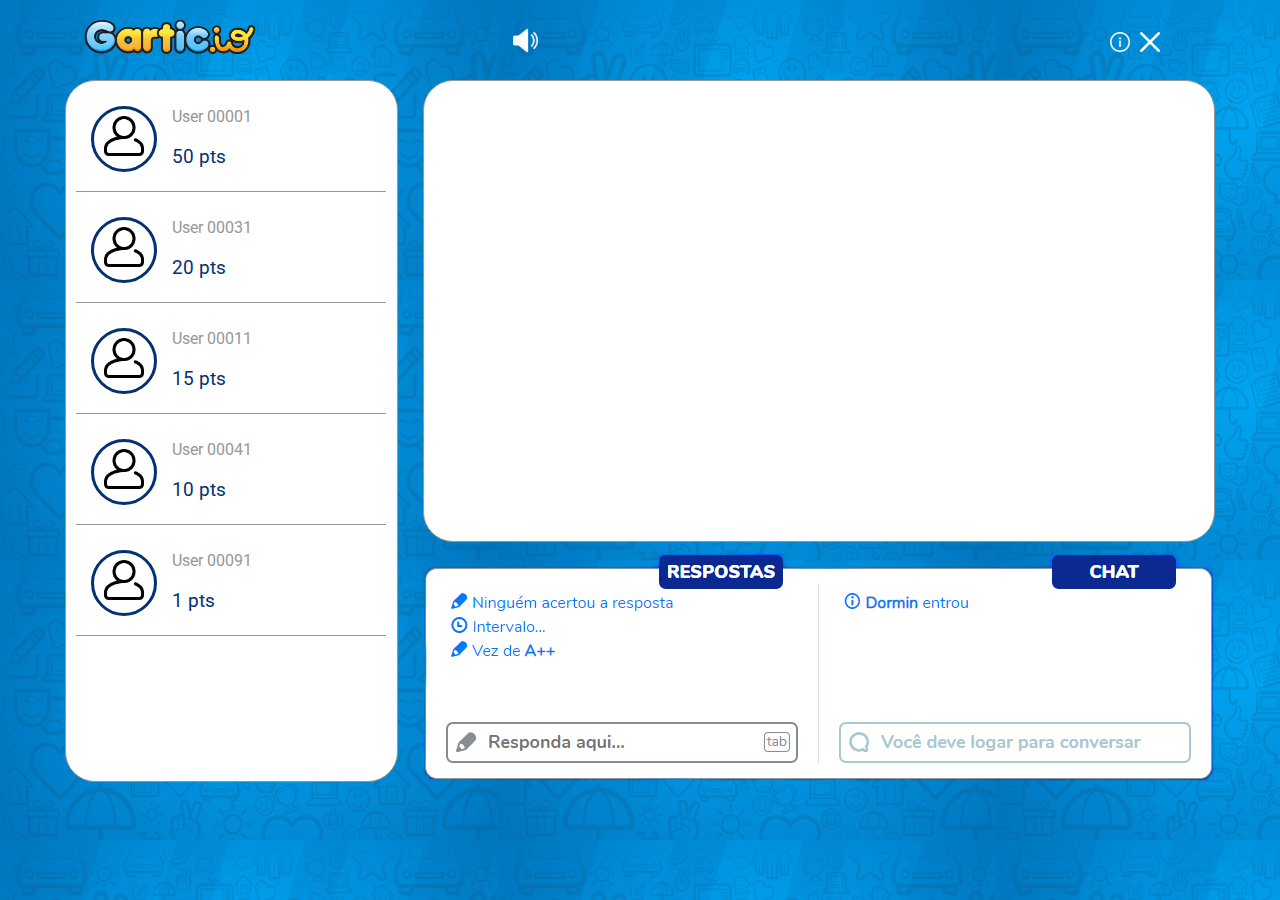
<file: 4- Drawing in cavas/gartic-clone/index.html>
<!DOCTYPE html>
<html lang="en">
<head>
    <meta charset="UTF-8">
    <meta http-equiv="X-UA-Compatible" content="IE=edge">
    <meta name="viewport" content="width=device-width, initial-scale=1.0">
    <title>Gartic</title>
    <link rel="stylesheet" href="style.css">
</head>
<body>
    <div class="main">
        <div class="topBar">
            <div id="logo"><img src="images/logo.png" ></div>
            <img id="sound" src="images/volume.png">
            <img id="inform" src="images/information.png">
            <img id="close" src="images/close.png">

        </div>
        
        <div id="container">
            <div id="users">
                <div class="user">
                        <div class="circle"><img src="images/user.png" class="avatar"></div>
                        <div class="desc">
                            <p class="name">User 00001</p>
                            <p class="points">50 pts</p>
                        </div>
                </div>
                <div class="user">
                    <div class="circle"><img src="images/user.png" class="avatar"></div>
                        <div class="desc">
                            <p class="name">User 00031</p>
                            <p class="points">20 pts</p>
                        </div>
                </div>
                <div class="user">
                    <div class="circle"><img src="images/user.png" class="avatar"></div>
                    <div class="desc">
                        <p class="name">User 00011</p>
                        <p class="points">15 pts</p>
                    </div>
                </div>
                <div class="user">
                    <div class="circle"><img src="images/user.png" class="avatar"></div>
                    <div class="desc">
                        <p class="name">User 00041</p>
                        <p class="points">10 pts</p>
                    </div>
                </div>
                <div class="user">
                    <div class="circle"><img src="images/user.png" class="avatar"></div>
                    <div class="desc">
                        <p class="name">User 00091</p>
                        <p class="points">1 pts</p>
                    </div>
                </div>
            </div>
            <div id="internal">
                
                <canvas id="draw"></canvas>
                
                <div id="chat">
                    <img src="images/chat.png">
                </div>
            </div>
            
        </div>
    </div>
    <script src="app.js"></script>
</body>
</html>
</file>
<file: 4- Drawing in cavas/gartic-clone/style.css>
@import url('https://fonts.googleapis.com/css2?family=Roboto:wght@700&display=swap');
body{
    background-color: #0081FF;
    background-image: url("images/back.png");
    display: flex;
    align-items: center;
    justify-content: center;
    font-family: 'Roboto', sans-serif;
}
.main{
    width: 1150px;
    margin-top: -10px;
    
}
.topBar{
    display: grid;
    grid-row: auto;
    
    grid-template-columns: 3fr 4fr .2fr .5fr;
    grid-template-areas:
    ' logo sound inform close';
    

}
#logo img{
    width: 210px;
    grid-area: logo;

}
.topBar #sound{
    filter: invert(100%);
    width: 25px;
    height: 25px;
    grid-area: sound;
    
margin-top: 5%;
}
.topBar #inform{
    filter: invert(100%);
    width: 20px;
    height: 20px;
    grid-area: inform;
    margin-top: 115%;
}
.topBar #close{
    filter: invert(100%);
    width: 20px;
    height: 20px;
    grid-area: close;
    margin-top: 45%;
}

#container{
    height: 700px;
    display: flex;
    
    
}
#users{
    width:350px ;
    height:700px;
    background-color: #ffffff;
    border: 1px solid #979797;
    border-radius: 30px;
}
.user{
    width: 310px;
    height: 100px;
    background-color: #FFFFFF;
    margin-top: 10px;
    margin-left: 10px;
    border-bottom: 1px solid #979797 ;
    display: flex;
}
 .avatar{
  width: 40px;
  margin-top: 7px;
}
.circle{
    text-align: center;
  width: 60px;
    height: 60px;
    border: 3px solid #043173;
    border-radius: 50%;
    margin: 15px;
}
.name{
    color:#979797;
}
.points{
    font-size: 1.2em;
    color:#043173;
}
#draw{
    
    width:790px ;
    height:460px;
    margin-left: 25px;
    flex-direction:column ;
    background-color: #ffffff;
    border: 1px solid #979797;
    border-radius: 30px;
}
#chat{
    width:790px;
    height:210px;
    margin-left: 25px;
    margin-top: 25px;
   
    border-radius: 30px;
}
#chat img{
    margin-top: -20px;
}
</file>
